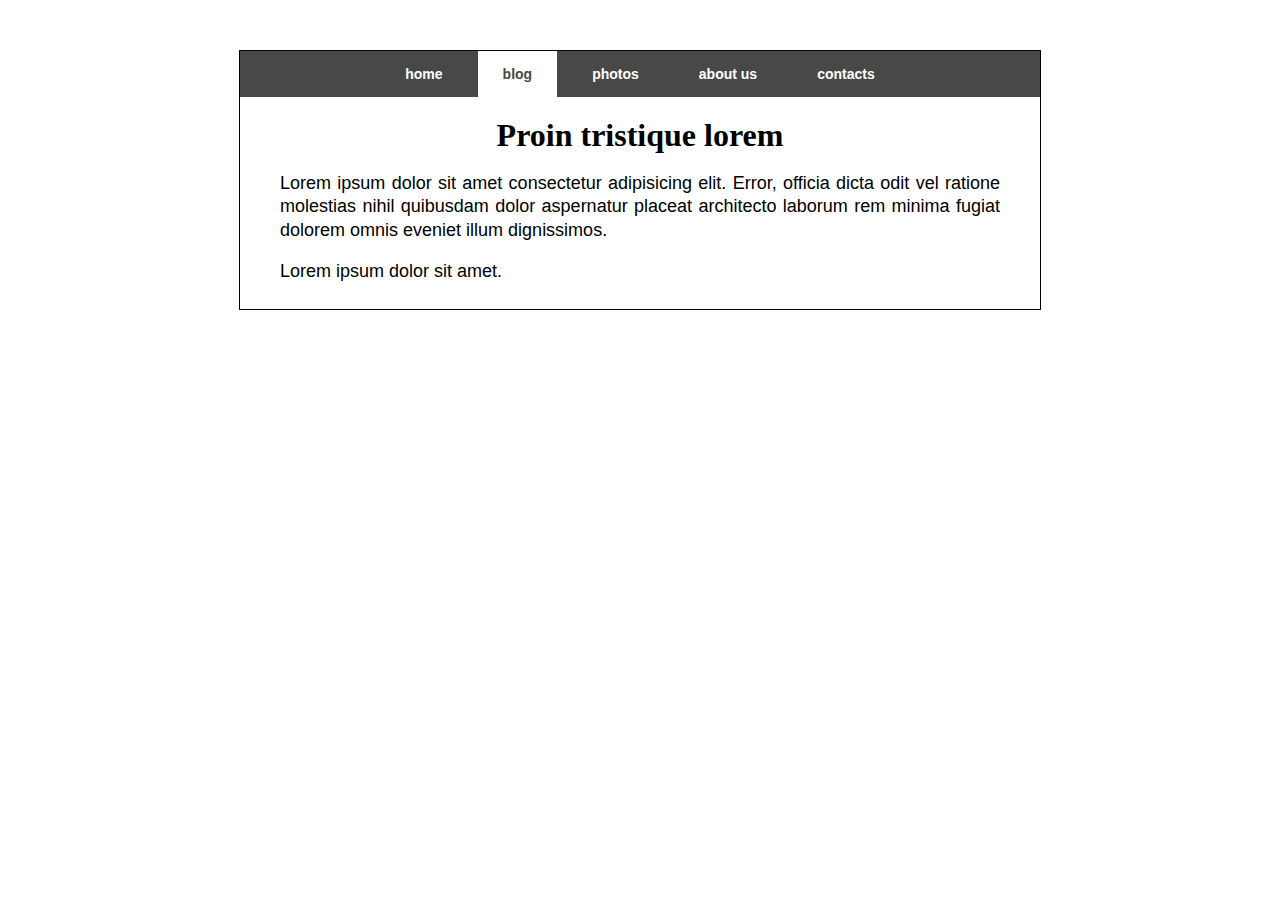
<file: СОКОЛ/№241/index.html>
<!DOCTYPE html>
<html lang="en">
<head>
    <meta charset="UTF-8">
    <meta name="viewport" content="width=device-width, initial-scale=1.0">
    <title>Document</title>
    <link rel="stylesheet" href="styles.css">
</head>
<body>
    <div id="wrapper">
        <div id="menu">
            <a href="#">home</a>
            <a href="#" class="active">blog</a>
            <a href="#">photos</a>
            <a href="#">about us</a>
            <a href="#">contacts</a>
        </div>
        <div id="content">
            <h1>Proin tristique lorem</h1>
            <p>
                Lorem ipsum dolor sit amet consectetur adipisicing elit. Error, officia dicta odit vel ratione molestias nihil quibusdam dolor aspernatur placeat architecto laborum rem minima fugiat dolorem omnis eveniet illum dignissimos.
            </p>
            <p>
                Lorem ipsum dolor sit amet.
            </p>
        </div>
    </div>
    
</body>
</html>
</file>
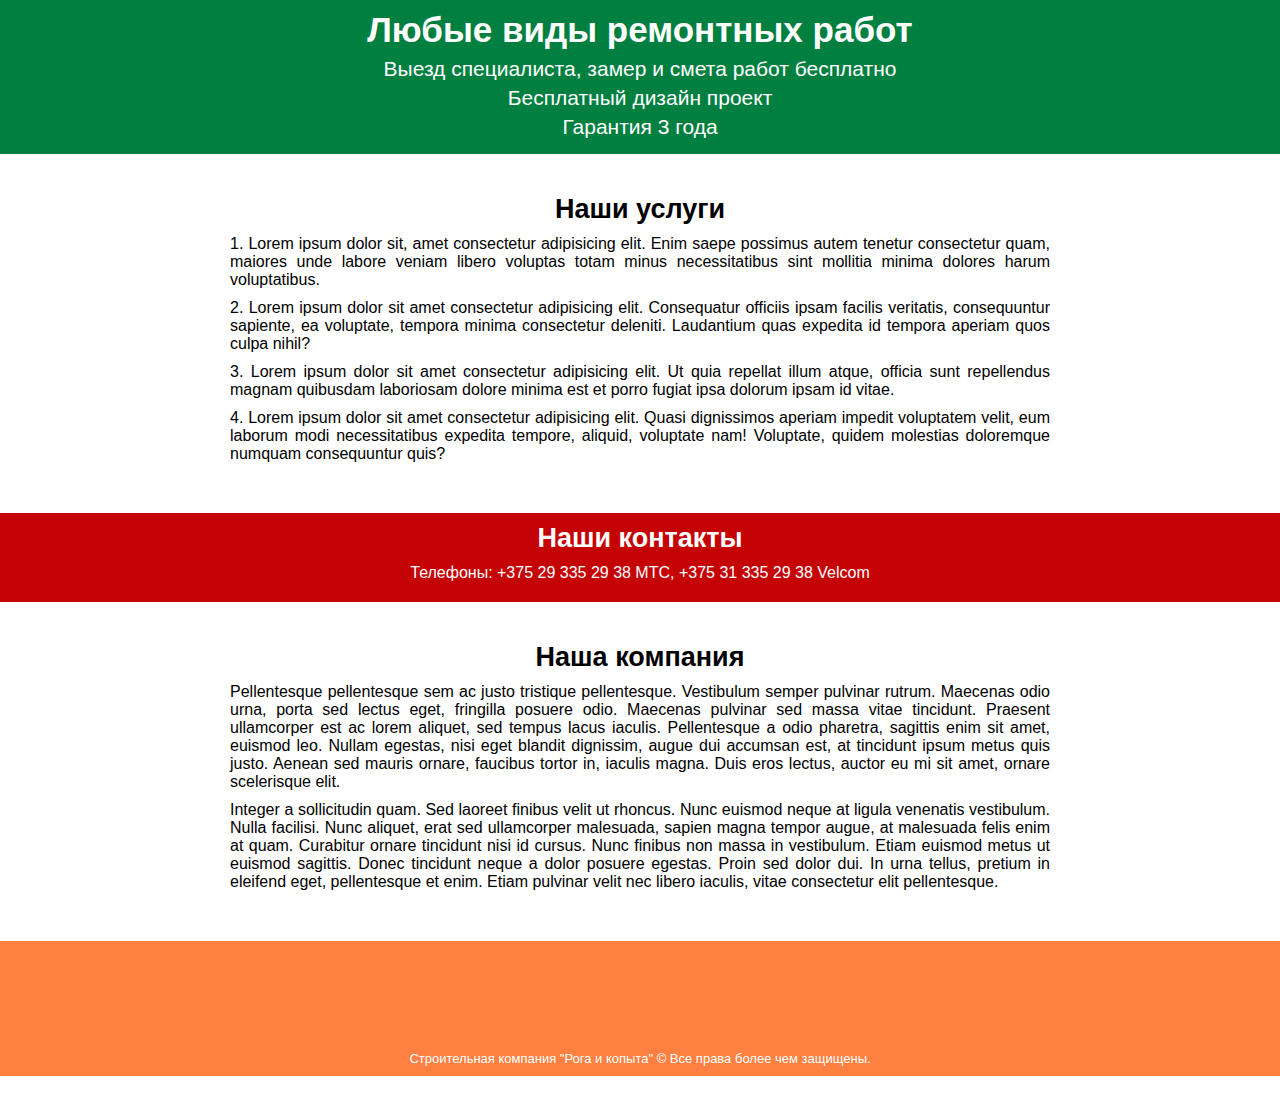
<file: СОКОЛ/№242/index.html>
<!DOCTYPE html>
<html lang="en">
<head>
    <meta charset="UTF-8">
    <meta name="viewport" content="width=device-width, initial-scale=1.0">
    <title>Document</title>
    <link rel="stylesheet" href="style.css">
</head>
<body>
    <div id="header" class="wrapper">
        <div class="center">
            <h1>Любые виды ремонтных работ</h1>
            <p>Выезд специалиста, замер и смета работ бесплатно</p>
            <p>Бесплатный дизайн проект</p>
            <p>Гарантия 3 года</p>
        </div>
    </div>
    <div id="services" class="wrapper">
        <div id="headler" class="wrapper">
            <div class="center">
                <h2>Наши услуги</h2>
                <ol>
                    <li>
                        Lorem ipsum dolor sit, amet consectetur adipisicing elit. Enim saepe possimus autem tenetur consectetur quam, maiores unde labore veniam libero voluptas totam minus necessitatibus sint mollitia minima dolores harum voluptatibus.
                    </li>
                    <li>
                        Lorem ipsum dolor sit amet consectetur adipisicing elit. Consequatur officiis ipsam facilis veritatis, consequuntur sapiente, ea voluptate, tempora minima consectetur deleniti. Laudantium quas expedita id tempora aperiam quos culpa nihil?
                    </li>
                    <li>
                        Lorem ipsum dolor sit amet consectetur adipisicing elit. Ut quia repellat illum atque, officia sunt repellendus magnam quibusdam laboriosam dolore minima est et porro fugiat ipsa dolorum ipsam id vitae.
                    </li>
                    <li>
                        Lorem ipsum dolor sit amet consectetur adipisicing elit. Quasi dignissimos aperiam impedit voluptatem velit, eum laborum modi necessitatibus expedita tempore, aliquid, voluptate nam! Voluptate, quidem molestias doloremque numquam consequuntur quis?
                    </li>
                </ol>
            </div>
        </div>
    </div>
    <div id="contacts" class="wrapper">
        <div class="center">
            <h2>Наши контакты</h2>
            <p>Телефоны: +375 29 335 29 38 МТС, +375 31 335 29 38 Velcom</p>
        </div>
    </div>
    <div id="company" class="wrapper">
        <div class="center">
            <h2>Наша компания</h2>
            <p>Pellentesque pellentesque sem ac justo tristique pellentesque. Vestibulum semper pulvinar rutrum. Maecenas odio urna, porta sed lectus eget, fringilla posuere odio. Maecenas pulvinar sed massa vitae tincidunt. Praesent ullamcorper est ac lorem aliquet, sed tempus lacus iaculis. Pellentesque a odio pharetra, sagittis enim sit amet, euismod leo. Nullam egestas, nisi eget blandit dignissim, augue dui accumsan est, at tincidunt ipsum metus quis justo. Aenean sed mauris ornare, faucibus tortor in, iaculis magna. Duis eros lectus, auctor eu mi sit amet, ornare scelerisque elit. </p>
            <p>Integer a sollicitudin quam. Sed laoreet finibus velit ut rhoncus. Nunc euismod neque at ligula venenatis vestibulum. Nulla facilisi. Nunc aliquet, erat sed ullamcorper malesuada, sapien magna tempor augue, at malesuada felis enim at quam. Curabitur ornare tincidunt nisi id cursus. Nunc finibus non massa in vestibulum. Etiam euismod metus ut euismod sagittis. Donec tincidunt neque a dolor posuere egestas. Proin sed dolor dui. In urna tellus, pretium in eleifend eget, pellentesque et enim. Etiam pulvinar velit nec libero iaculis, vitae consectetur elit pellentesque. </p>
        </div>
    </div>
    <div id="footer" class="wrapper">
        <div class="center">Строительная компания "Рога и копыта" © Все права более чем защищены.</div>
    </div>
</body>
</html>
</file>
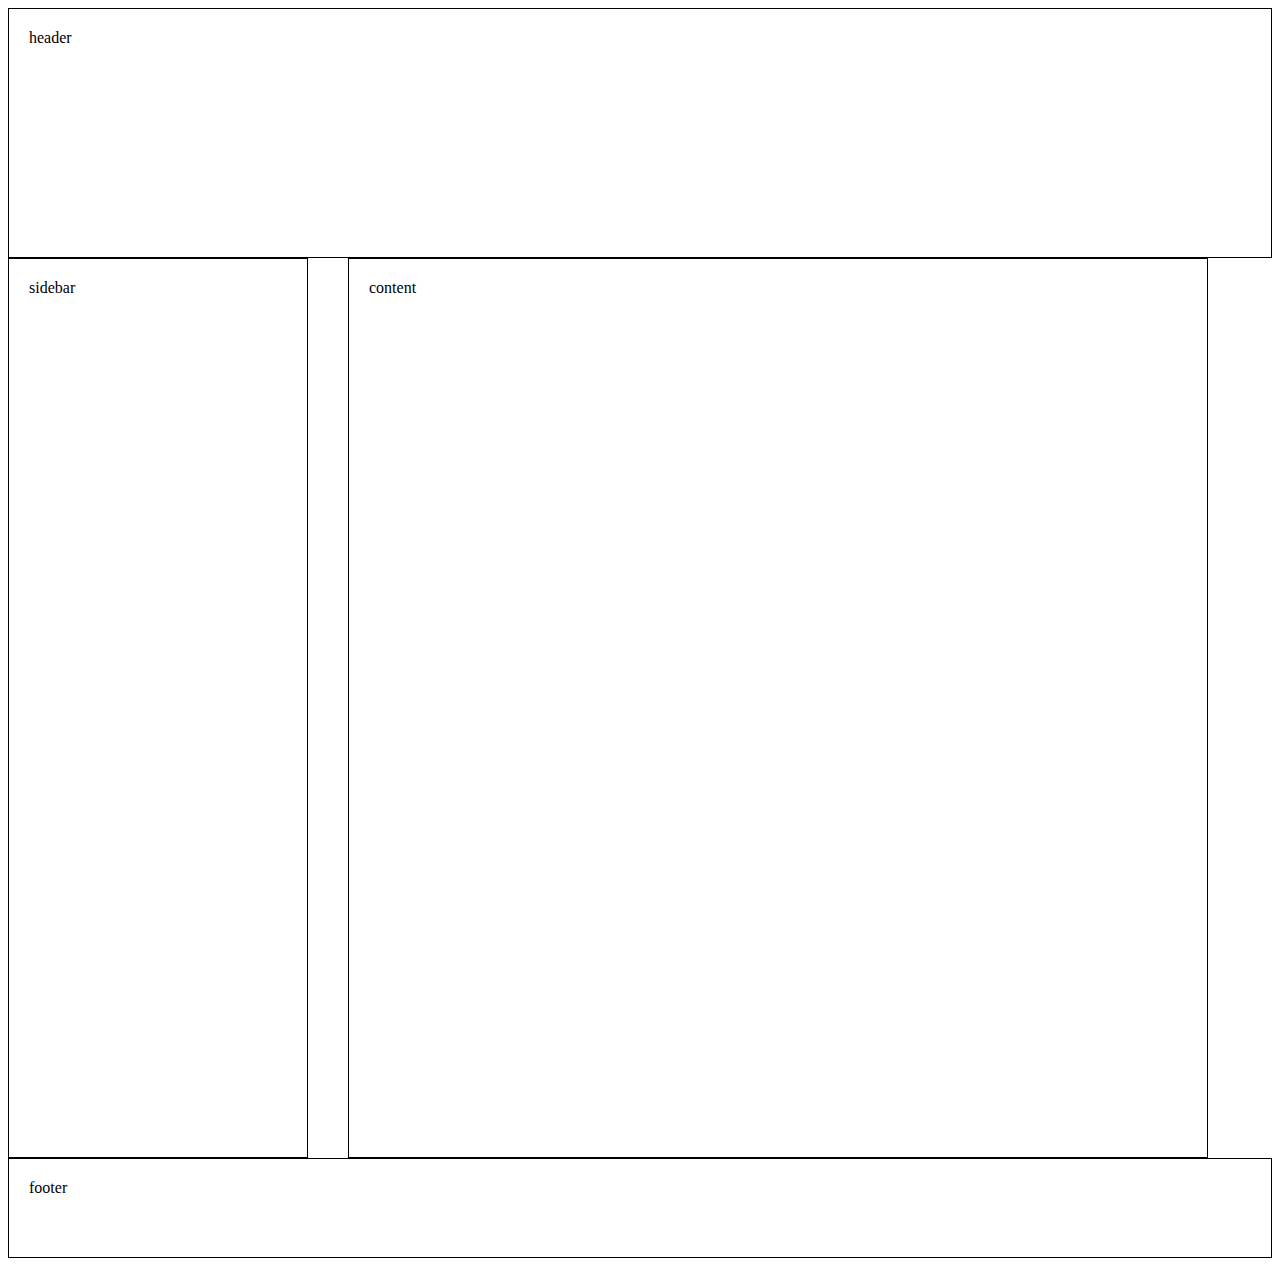
<file: СОКОЛ/№244/index.html>
<!DOCTYPE html>
<html lang="en">
<head>
    <meta charset="UTF-8">
    <meta name="viewport" content="width=device-width, initial-scale=1.0">
    <title>Document</title>
    <link rel="stylesheet" href="style.css">
</head>
<body>
    <div class="wrapper">
        <div id="header">header</div>
        <div id="container">
            <div id="sidebar">sidebar</div>
            <div id="content">content</div>
        </div>
        <div id="footer">footer</div>
    </div>
    
</body>
</html>
</file>
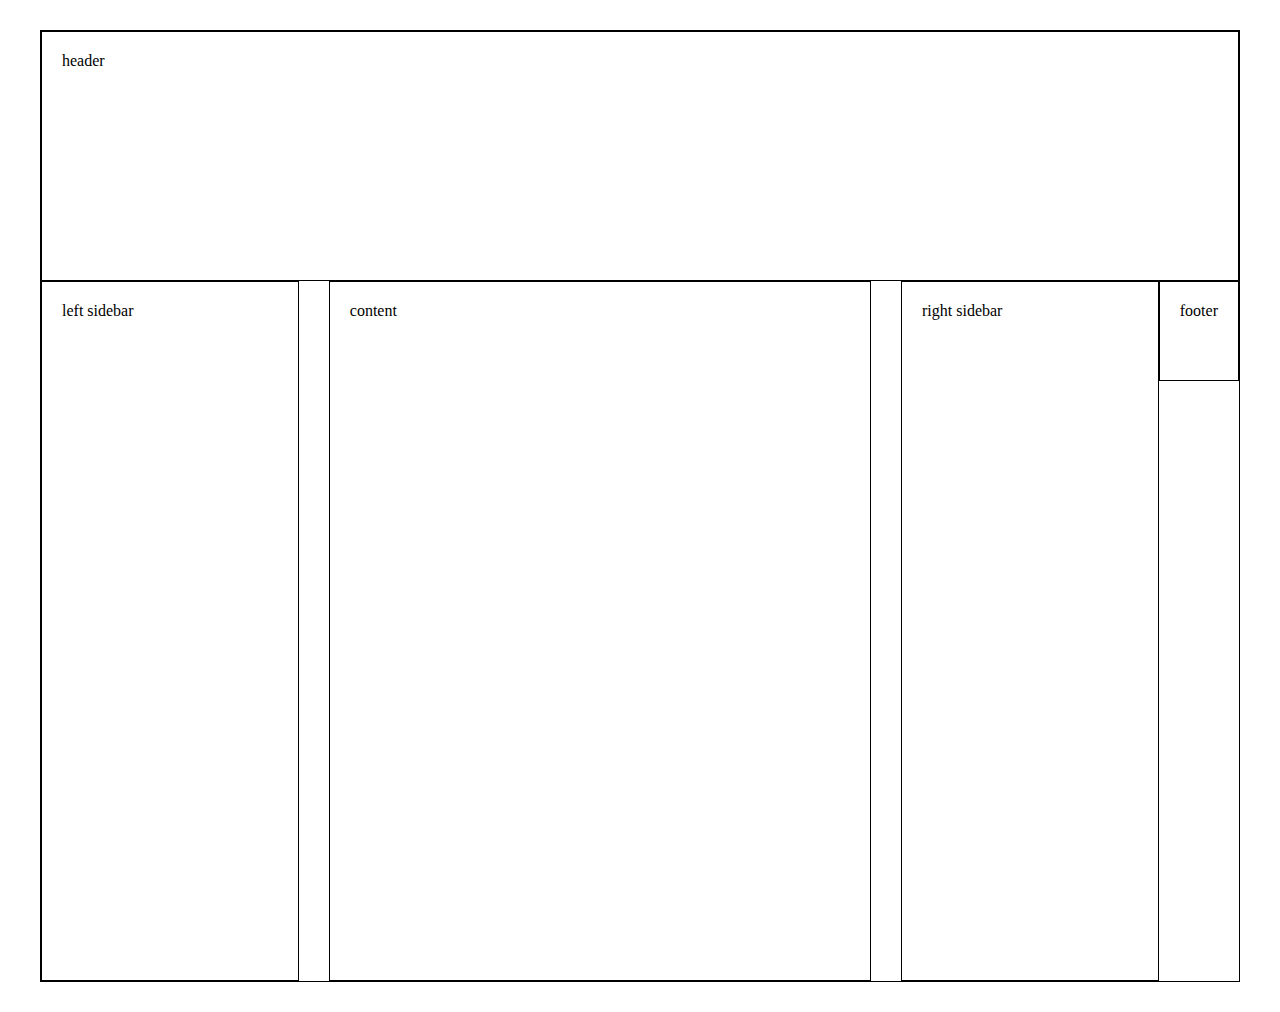
<file: СОКОЛ/№245/index.html>
<!DOCTYPE html>
<html lang="en">
<head>
    <meta charset="UTF-8">
    <meta name="viewport" content="width=device-width, initial-scale=1.0">
    <title>Document</title>
    <link rel="stylesheet" href="style.css">
</head>
<body>
    <div id="wrapper">
        <div id="header">header</div>
        <div id="container">
            <div id="left">left sidebar</div>
            <div id="content">content</div>
            <div id="right">right sidebar</div>
            <div id="footer">footer</div>
        </div>
    </div>
    
</body>
</html>
</file>
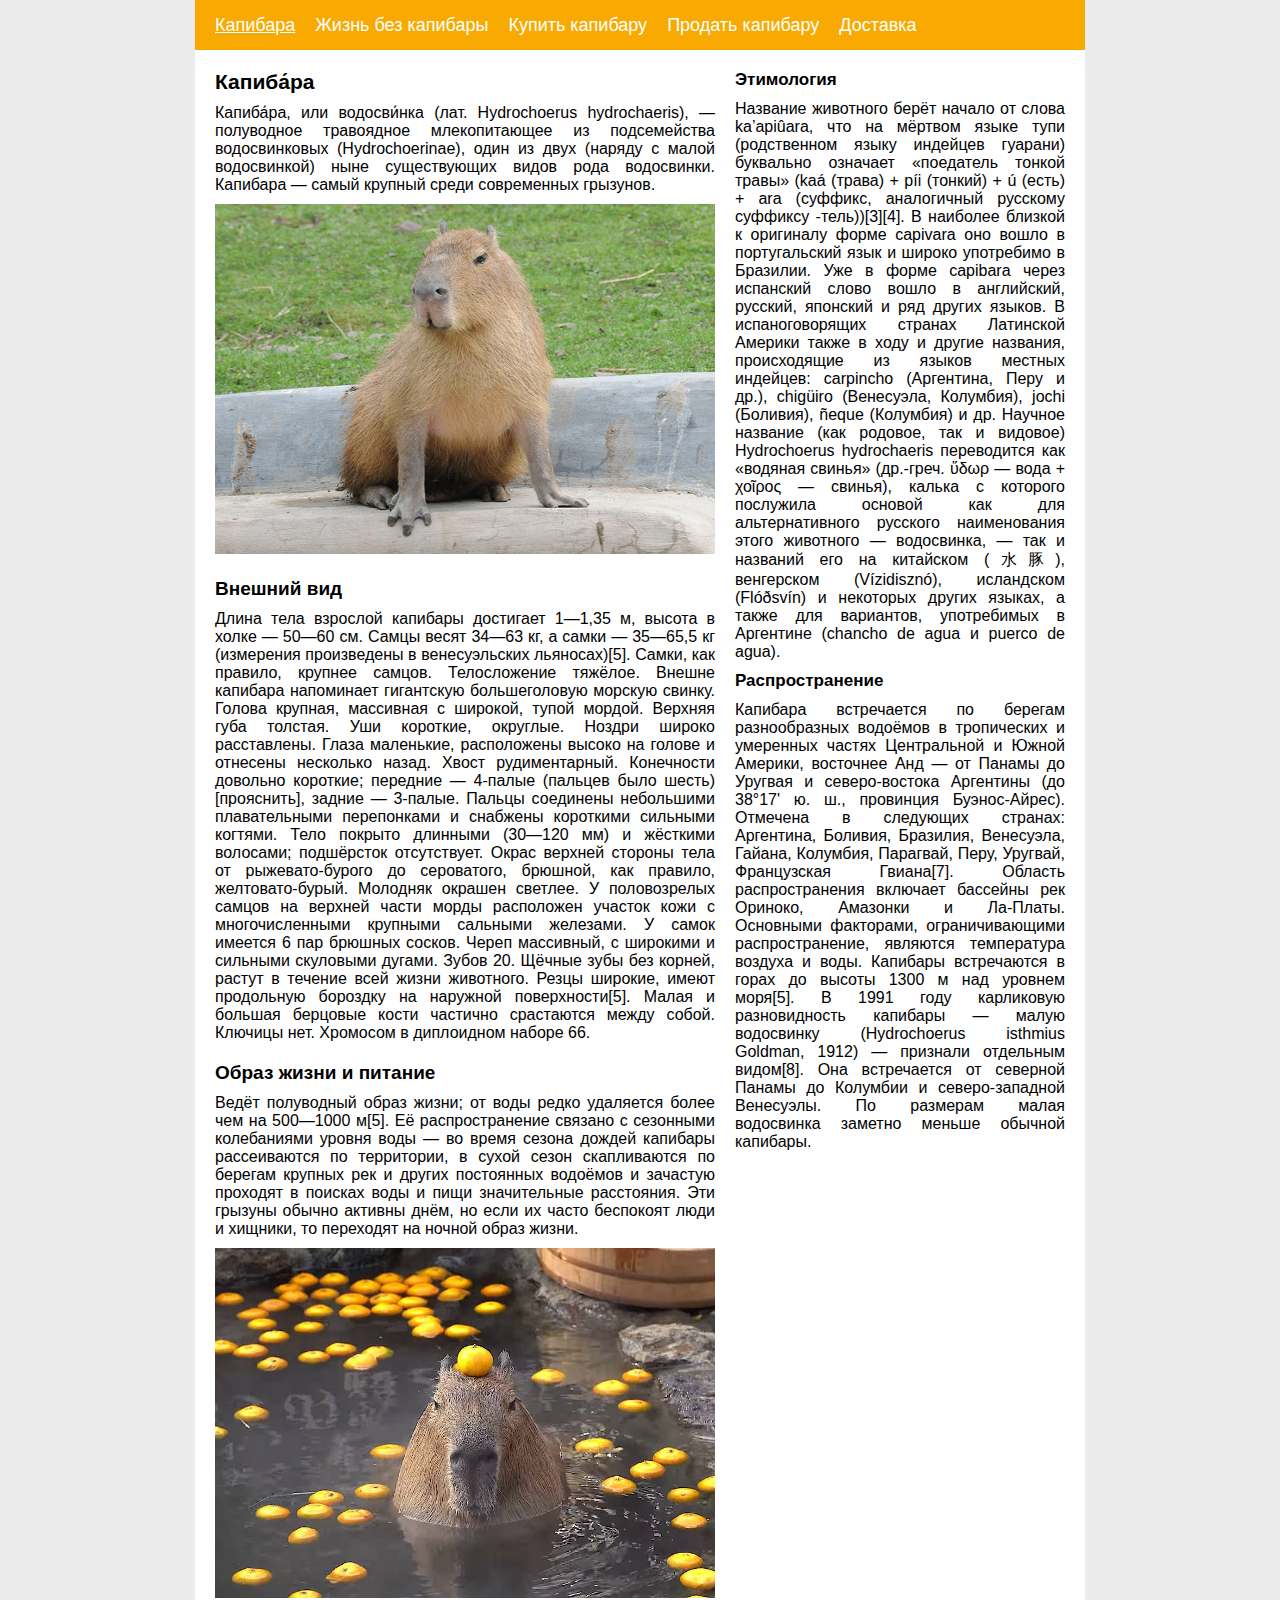
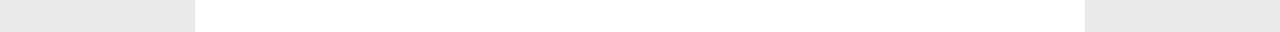
<file: СОКОЛ/№249/index.html>
<!DOCTYPE html>
<html lang="en">
<head>
    <meta charset="UTF-8">
    <meta name="viewport" content="width=device-width, initial-scale=1.0">
    <title>Document</title>
    <link rel="stylesheet" href="style.css">
</head>
<body>
    <header class="wrapper">
		<nav id="menu">
			<a class="active" href="#">Капибара</a>
			<a href="#">Жизнь без капибары</a>
			<a href="#">Купить капибару</a>
			<a href="#">Продать капибару</a>
			<a href="#">Доставка</a>
		</nav>
	</header>
    <div class="wrapper">
		<main>
			<h1>Капиба́ра</h1>
			<p>
				Капиба́ра, или водосви́нка (лат. Hydrochoerus hydrochaeris), — полуводное травоядное млекопитающее из подсемейства водосвинковых (Hydrochoerinae), один из двух (наряду с малой водосвинкой) ныне существующих видов рода водосвинки. Капибара — самый крупный среди современных грызунов. 
			</p>
			<p>
				<img src="img.jpg" alt="pic">
			</p>


			<h2>Внешний вид</h2>
            <p>Длина тела взрослой капибары достигает 1—1,35 м, высота в холке — 50—60 см. Самцы весят 34—63 кг, а самки — 35—65,5 кг (измерения произведены в венесуэльских льяносах)[5]. Самки, как правило, крупнее самцов.

                Телосложение тяжёлое. Внешне капибара напоминает гигантскую большеголовую морскую свинку. Голова крупная, массивная с широкой, тупой мордой. Верхняя губа толстая. Уши короткие, округлые. Ноздри широко расставлены. Глаза маленькие, расположены высоко на голове и отнесены несколько назад. Хвост рудиментарный. Конечности довольно короткие; передние — 4-палые (пальцев было шесть)[прояснить], задние — 3-палые. Пальцы соединены небольшими плавательными перепонками и снабжены короткими сильными когтями. Тело покрыто длинными (30—120 мм) и жёсткими волосами; подшёрсток отсутствует. Окрас верхней стороны тела от рыжевато-бурого до сероватого, брюшной, как правило, желтовато-бурый. Молодняк окрашен светлее. У половозрелых самцов на верхней части морды расположен участок кожи с многочисленными крупными сальными железами. У самок имеется 6 пар брюшных сосков.
                
                Череп массивный, с широкими и сильными скуловыми дугами. Зубов 20. Щёчные зубы без корней, растут в течение всей жизни животного. Резцы широкие, имеют продольную бороздку на наружной поверхности[5]. Малая и большая берцовые кости частично срастаются между собой. Ключицы нет. Хромосом в диплоидном наборе 66. </p>

			<h2>Образ жизни и питание</h2>
			<p>
                Ведёт полуводный образ жизни; от воды редко удаляется более чем на 500—1000 м[5]. Её распространение связано с сезонными колебаниями уровня воды — во время сезона дождей капибары рассеиваются по территории, в сухой сезон скапливаются по берегам крупных рек и других постоянных водоёмов и зачастую проходят в поисках воды и пищи значительные расстояния.

                Эти грызуны обычно активны днём, но если их часто беспокоят люди и хищники, то переходят на ночной образ жизни. 
			</p>
            <p>
				<img src="img3.jpg" alt="pic">
			</p>
		</main>
		<aside>
			<section>

				<h2>Этимология</h2>
                <p>Название животного берёт начало от слова ka’apiûara, что на мёртвом языке тупи (родственном языку индейцев гуарани) буквально означает «поедатель тонкой травы» (kaá (трава) + píi (тонкий) + ú (есть) + ara (суффикс, аналогичный русскому суффиксу -тель))[3][4]. В наиболее близкой к оригиналу форме capivara оно вошло в португальский язык и широко употребимо в Бразилии. Уже в форме capibara через испанский слово вошло в английский, русский, японский и ряд других языков. В испаноговорящих странах Латинской Америки также в ходу и другие названия, происходящие из языков местных индейцев: carpincho (Аргентина, Перу и др.), chigüiro (Венесуэла, Колумбия), jochi (Боливия), ñeque (Колумбия) и др.

                    Научное название (как родовое, так и видовое) Hydrochoerus hydrochaeris переводится как «водяная свинья» (др.-греч. ὕδωρ — вода + χοῖρος — свинья), калька с которого послужила основой как для альтернативного русского наименования этого животного — водосвинка, — так и названий его на китайском (水豚), венгерском (Vízidisznó), исландском (Flóðsvín) и некоторых других языках, а также для вариантов, употребимых в Аргентине (chancho de agua и puerco de agua). </p>
			</section>
			<section>

				<h2>Распространение</h2>
				<p>
                    Капибара встречается по берегам разнообразных водоёмов в тропических и умеренных частях Центральной и Южной Америки, восточнее Анд — от Панамы до Уругвая и северо-востока Аргентины (до 38°17' ю. ш., провинция Буэнос-Айрес).

                    Отмечена в следующих странах: Аргентина, Боливия, Бразилия, Венесуэла, Гайана, Колумбия, Парагвай, Перу, Уругвай, Французская Гвиана[7]. Область распространения включает бассейны рек Ориноко, Амазонки и Ла-Платы. Основными факторами, ограничивающими распространение, являются температура воздуха и воды. Капибары встречаются в горах до высоты 1300 м над уровнем моря[5].
                    
                    В 1991 году карликовую разновидность капибары — малую водосвинку (Hydrochoerus isthmius Goldman, 1912) — признали отдельным видом[8]. Она встречается от северной Панамы до Колумбии и северо-западной Венесуэлы. По размерам малая водосвинка заметно меньше обычной капибары. 
				</p>

			</section>
		</aside>
	</div>
</body>
</html>
</file>
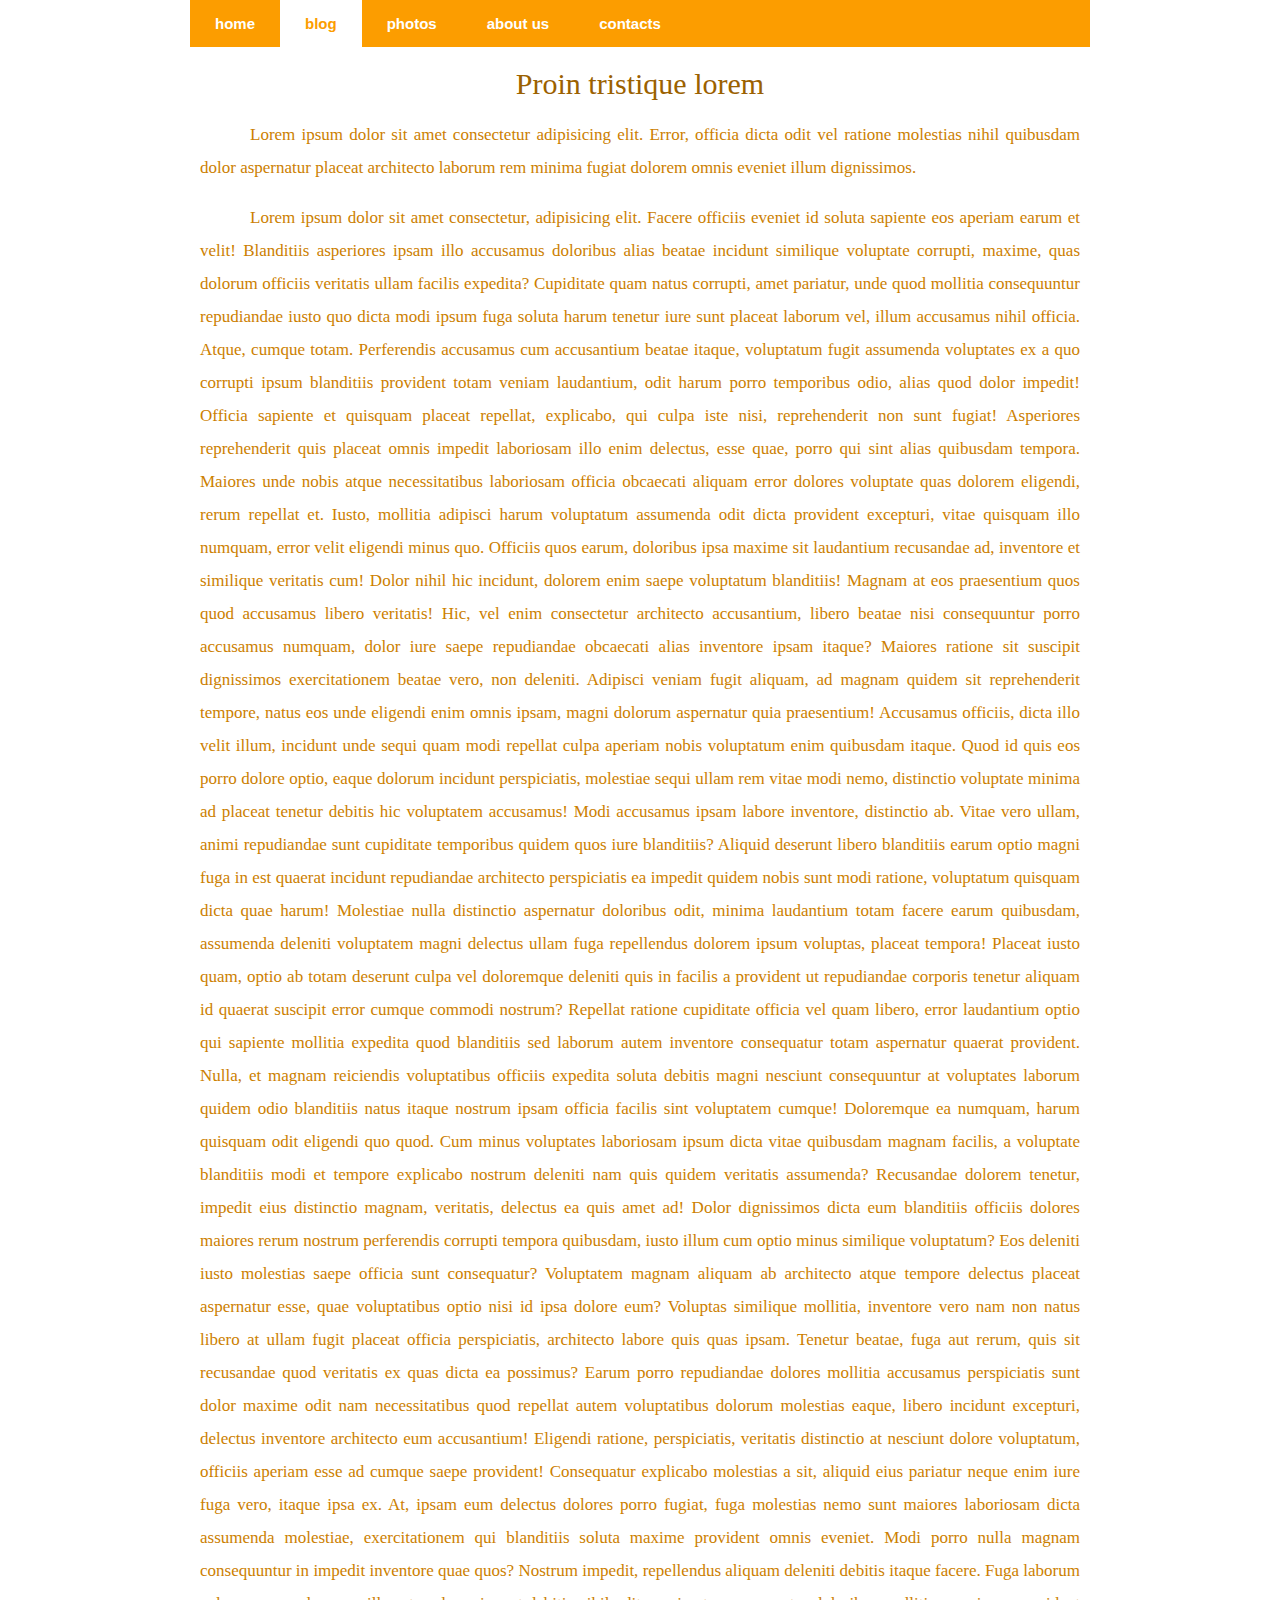
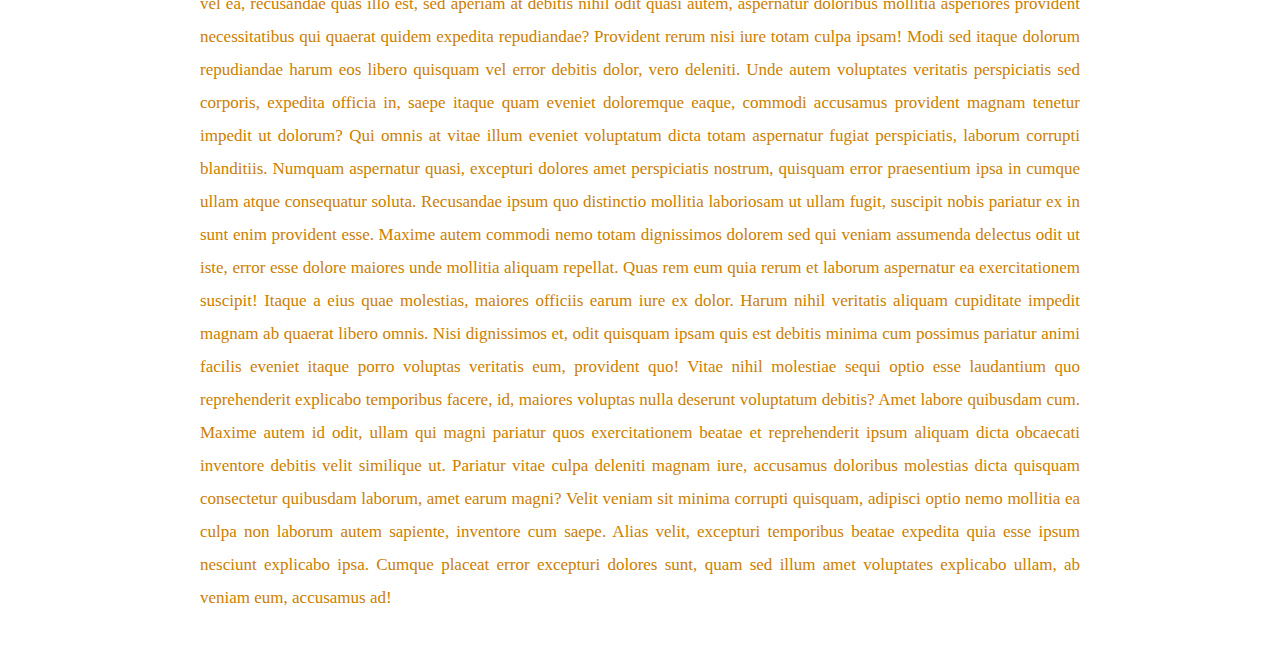
<file: СОКОЛ/№241/index2.html>
<!DOCTYPE html>
<html lang="en">
<head>
    <meta charset="UTF-8">
    <meta name="viewport" content="width=device-width, initial-scale=1.0">
    <title>Document</title>
    <link rel="stylesheet" href="styles2.css">
</head>
<body>
    <div id="wrapper">
        <div id="menu">
            <a href="#">home</a>
            <a href="#" class="active">blog</a>
            <a href="#">photos</a>
            <a href="#">about us</a>
            <a href="#">contacts</a>
        </div>
        <div id="content">
            <h1>Proin tristique lorem</h1>
            <p>
                Lorem ipsum dolor sit amet consectetur adipisicing elit. Error, officia dicta odit vel ratione molestias nihil quibusdam dolor aspernatur placeat architecto laborum rem minima fugiat dolorem omnis eveniet illum dignissimos.
            </p>
            <p>
                Lorem ipsum dolor sit amet consectetur, adipisicing elit. Facere officiis eveniet id soluta sapiente eos aperiam earum et velit! Blanditiis asperiores ipsam illo accusamus doloribus alias beatae incidunt similique voluptate corrupti, maxime, quas dolorum officiis veritatis ullam facilis expedita? Cupiditate quam natus corrupti, amet pariatur, unde quod mollitia consequuntur repudiandae iusto quo dicta modi ipsum fuga soluta harum tenetur iure sunt placeat laborum vel, illum accusamus nihil officia. Atque, cumque totam. Perferendis accusamus cum accusantium beatae itaque, voluptatum fugit assumenda voluptates ex a quo corrupti ipsum blanditiis provident totam veniam laudantium, odit harum porro temporibus odio, alias quod dolor impedit! Officia sapiente et quisquam placeat repellat, explicabo, qui culpa iste nisi, reprehenderit non sunt fugiat! Asperiores reprehenderit quis placeat omnis impedit laboriosam illo enim delectus, esse quae, porro qui sint alias quibusdam tempora. Maiores unde nobis atque necessitatibus laboriosam officia obcaecati aliquam error dolores voluptate quas dolorem eligendi, rerum repellat et. Iusto, mollitia adipisci harum voluptatum assumenda odit dicta provident excepturi, vitae quisquam illo numquam, error velit eligendi minus quo. Officiis quos earum, doloribus ipsa maxime sit laudantium recusandae ad, inventore et similique veritatis cum! Dolor nihil hic incidunt, dolorem enim saepe voluptatum blanditiis! Magnam at eos praesentium quos quod accusamus libero veritatis! Hic, vel enim consectetur architecto accusantium, libero beatae nisi consequuntur porro accusamus numquam, dolor iure saepe repudiandae obcaecati alias inventore ipsam itaque? Maiores ratione sit suscipit dignissimos exercitationem beatae vero, non deleniti. Adipisci veniam fugit aliquam, ad magnam quidem sit reprehenderit tempore, natus eos unde eligendi enim omnis ipsam, magni dolorum aspernatur quia praesentium! Accusamus officiis, dicta illo velit illum, incidunt unde sequi quam modi repellat culpa aperiam nobis voluptatum enim quibusdam itaque. Quod id quis eos porro dolore optio, eaque dolorum incidunt perspiciatis, molestiae sequi ullam rem vitae modi nemo, distinctio voluptate minima ad placeat tenetur debitis hic voluptatem accusamus! Modi accusamus ipsam labore inventore, distinctio ab. Vitae vero ullam, animi repudiandae sunt cupiditate temporibus quidem quos iure blanditiis? Aliquid deserunt libero blanditiis earum optio magni fuga in est quaerat incidunt repudiandae architecto perspiciatis ea impedit quidem nobis sunt modi ratione, voluptatum quisquam dicta quae harum! Molestiae nulla distinctio aspernatur doloribus odit, minima laudantium totam facere earum quibusdam, assumenda deleniti voluptatem magni delectus ullam fuga repellendus dolorem ipsum voluptas, placeat tempora! Placeat iusto quam, optio ab totam deserunt culpa vel doloremque deleniti quis in facilis a provident ut repudiandae corporis tenetur aliquam id quaerat suscipit error cumque commodi nostrum? Repellat ratione cupiditate officia vel quam libero, error laudantium optio qui sapiente mollitia expedita quod blanditiis sed laborum autem inventore consequatur totam aspernatur quaerat provident. Nulla, et magnam reiciendis voluptatibus officiis expedita soluta debitis magni nesciunt consequuntur at voluptates laborum quidem odio blanditiis natus itaque nostrum ipsam officia facilis sint voluptatem cumque! Doloremque ea numquam, harum quisquam odit eligendi quo quod. Cum minus voluptates laboriosam ipsum dicta vitae quibusdam magnam facilis, a voluptate blanditiis modi et tempore explicabo nostrum deleniti nam quis quidem veritatis assumenda? Recusandae dolorem tenetur, impedit eius distinctio magnam, veritatis, delectus ea quis amet ad! Dolor dignissimos dicta eum blanditiis officiis dolores maiores rerum nostrum perferendis corrupti tempora quibusdam, iusto illum cum optio minus similique voluptatum? Eos deleniti iusto molestias saepe officia sunt consequatur? Voluptatem magnam aliquam ab architecto atque tempore delectus placeat aspernatur esse, quae voluptatibus optio nisi id ipsa dolore eum? Voluptas similique mollitia, inventore vero nam non natus libero at ullam fugit placeat officia perspiciatis, architecto labore quis quas ipsam. Tenetur beatae, fuga aut rerum, quis sit recusandae quod veritatis ex quas dicta ea possimus? Earum porro repudiandae dolores mollitia accusamus perspiciatis sunt dolor maxime odit nam necessitatibus quod repellat autem voluptatibus dolorum molestias eaque, libero incidunt excepturi, delectus inventore architecto eum accusantium! Eligendi ratione, perspiciatis, veritatis distinctio at nesciunt dolore voluptatum, officiis aperiam esse ad cumque saepe provident! Consequatur explicabo molestias a sit, aliquid eius pariatur neque enim iure fuga vero, itaque ipsa ex. At, ipsam eum delectus dolores porro fugiat, fuga molestias nemo sunt maiores laboriosam dicta assumenda molestiae, exercitationem qui blanditiis soluta maxime provident omnis eveniet. Modi porro nulla magnam consequuntur in impedit inventore quae quos? Nostrum impedit, repellendus aliquam deleniti debitis itaque facere. Fuga laborum vel ea, recusandae quas illo est, sed aperiam at debitis nihil odit quasi autem, aspernatur doloribus mollitia asperiores provident necessitatibus qui quaerat quidem expedita repudiandae? Provident rerum nisi iure totam culpa ipsam! Modi sed itaque dolorum repudiandae harum eos libero quisquam vel error debitis dolor, vero deleniti. Unde autem voluptates veritatis perspiciatis sed corporis, expedita officia in, saepe itaque quam eveniet doloremque eaque, commodi accusamus provident magnam tenetur impedit ut dolorum? Qui omnis at vitae illum eveniet voluptatum dicta totam aspernatur fugiat perspiciatis, laborum corrupti blanditiis. Numquam aspernatur quasi, excepturi dolores amet perspiciatis nostrum, quisquam error praesentium ipsa in cumque ullam atque consequatur soluta. Recusandae ipsum quo distinctio mollitia laboriosam ut ullam fugit, suscipit nobis pariatur ex in sunt enim provident esse. Maxime autem commodi nemo totam dignissimos dolorem sed qui veniam assumenda delectus odit ut iste, error esse dolore maiores unde mollitia aliquam repellat. Quas rem eum quia rerum et laborum aspernatur ea exercitationem suscipit! Itaque a eius quae molestias, maiores officiis earum iure ex dolor. Harum nihil veritatis aliquam cupiditate impedit magnam ab quaerat libero omnis. Nisi dignissimos et, odit quisquam ipsam quis est debitis minima cum possimus pariatur animi facilis eveniet itaque porro voluptas veritatis eum, provident quo! Vitae nihil molestiae sequi optio esse laudantium quo reprehenderit explicabo temporibus facere, id, maiores voluptas nulla deserunt voluptatum debitis? Amet labore quibusdam cum. Maxime autem id odit, ullam qui magni pariatur quos exercitationem beatae et reprehenderit ipsum aliquam dicta obcaecati inventore debitis velit similique ut. Pariatur vitae culpa deleniti magnam iure, accusamus doloribus molestias dicta quisquam consectetur quibusdam laborum, amet earum magni? Velit veniam sit minima corrupti quisquam, adipisci optio nemo mollitia ea culpa non laborum autem sapiente, inventore cum saepe. Alias velit, excepturi temporibus beatae expedita quia esse ipsum nesciunt explicabo ipsa. Cumque placeat error excepturi dolores sunt, quam sed illum amet voluptates explicabo ullam, ab veniam eum, accusamus ad!
            </p>
        </div>
    </div>
    
</body>
</html>
</file>
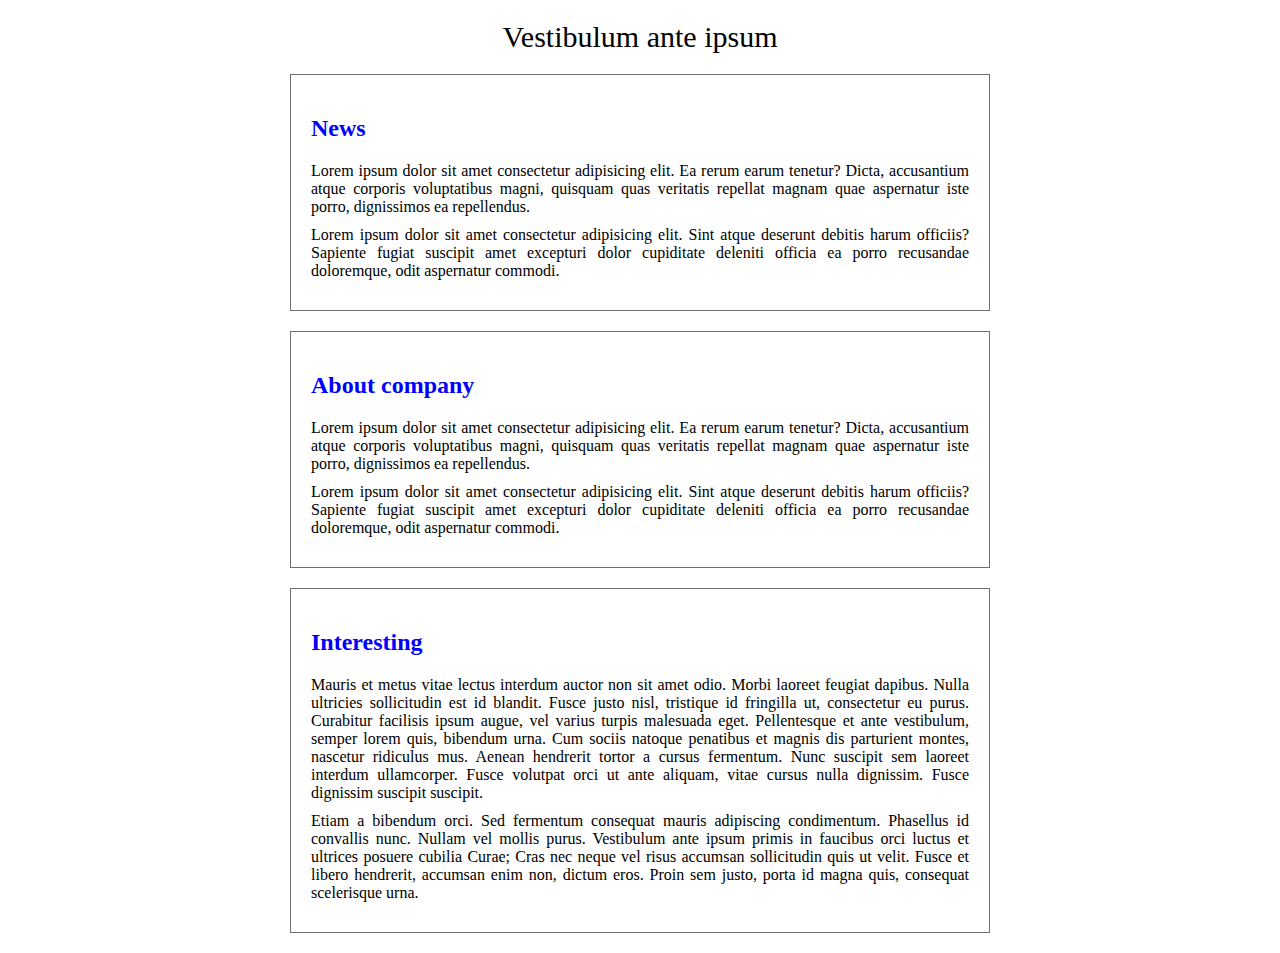
<file: СОКОЛ/№241/index3.html>
<!DOCTYPE html>
<html lang="en">
<head>
    <meta charset="UTF-8">
    <meta name="viewport" content="width=device-width, initial-scale=1.0">
    <title>Document</title>
    <link rel="stylesheet" href="styles3.css">
</head>
<body>
    <div id="wrapper">
        <h1>Vestibulum ante ipsum</h1>
        <div>
            <h2>
                <a href="">News</a>
            </h2>
            <p>Lorem ipsum dolor sit amet consectetur adipisicing elit. Ea rerum earum tenetur? Dicta, accusantium atque corporis voluptatibus magni, quisquam quas veritatis repellat magnam quae aspernatur iste porro, dignissimos ea repellendus.</p>
            <P>Lorem ipsum dolor sit amet consectetur adipisicing elit. Sint atque deserunt debitis harum officiis? Sapiente fugiat suscipit amet excepturi dolor cupiditate deleniti officia ea porro recusandae doloremque, odit aspernatur commodi.</P>
        </div>
        <div>
            <h2>
                <a href="">About company</a>
            </h2>
            <p>Lorem ipsum dolor sit amet consectetur adipisicing elit. Ea rerum earum tenetur? Dicta, accusantium atque corporis voluptatibus magni, quisquam quas veritatis repellat magnam quae aspernatur iste porro, dignissimos ea repellendus.</p>
            <P>Lorem ipsum dolor sit amet consectetur adipisicing elit. Sint atque deserunt debitis harum officiis? Sapiente fugiat suscipit amet excepturi dolor cupiditate deleniti officia ea porro recusandae doloremque, odit aspernatur commodi.</P>
        </div>
        <div>
            <h2>
                <a href="">Interesting</a>
            </h2>
            <p>Mauris et metus vitae lectus interdum auctor non sit amet odio. Morbi laoreet feugiat dapibus. Nulla ultricies sollicitudin est id blandit. Fusce justo nisl, tristique id fringilla ut, consectetur eu purus. Curabitur facilisis ipsum augue, vel varius turpis malesuada eget. Pellentesque et ante vestibulum, semper lorem quis, bibendum urna. Cum sociis natoque penatibus et magnis dis parturient montes, nascetur ridiculus mus. Aenean hendrerit tortor a cursus fermentum. Nunc suscipit sem laoreet interdum ullamcorper. Fusce volutpat orci ut ante aliquam, vitae cursus nulla dignissim. Fusce dignissim suscipit suscipit. </p>
            <P>Etiam a bibendum orci. Sed fermentum consequat mauris adipiscing condimentum. Phasellus id convallis nunc. Nullam vel mollis purus. Vestibulum ante ipsum primis in faucibus orci luctus et ultrices posuere cubilia Curae; Cras nec neque vel risus accumsan sollicitudin quis ut velit. Fusce et libero hendrerit, accumsan enim non, dictum eros. Proin sem justo, porta id magna quis, consequat scelerisque urna. </P>
        </div>
    </div>
</body>
</html>
</file>
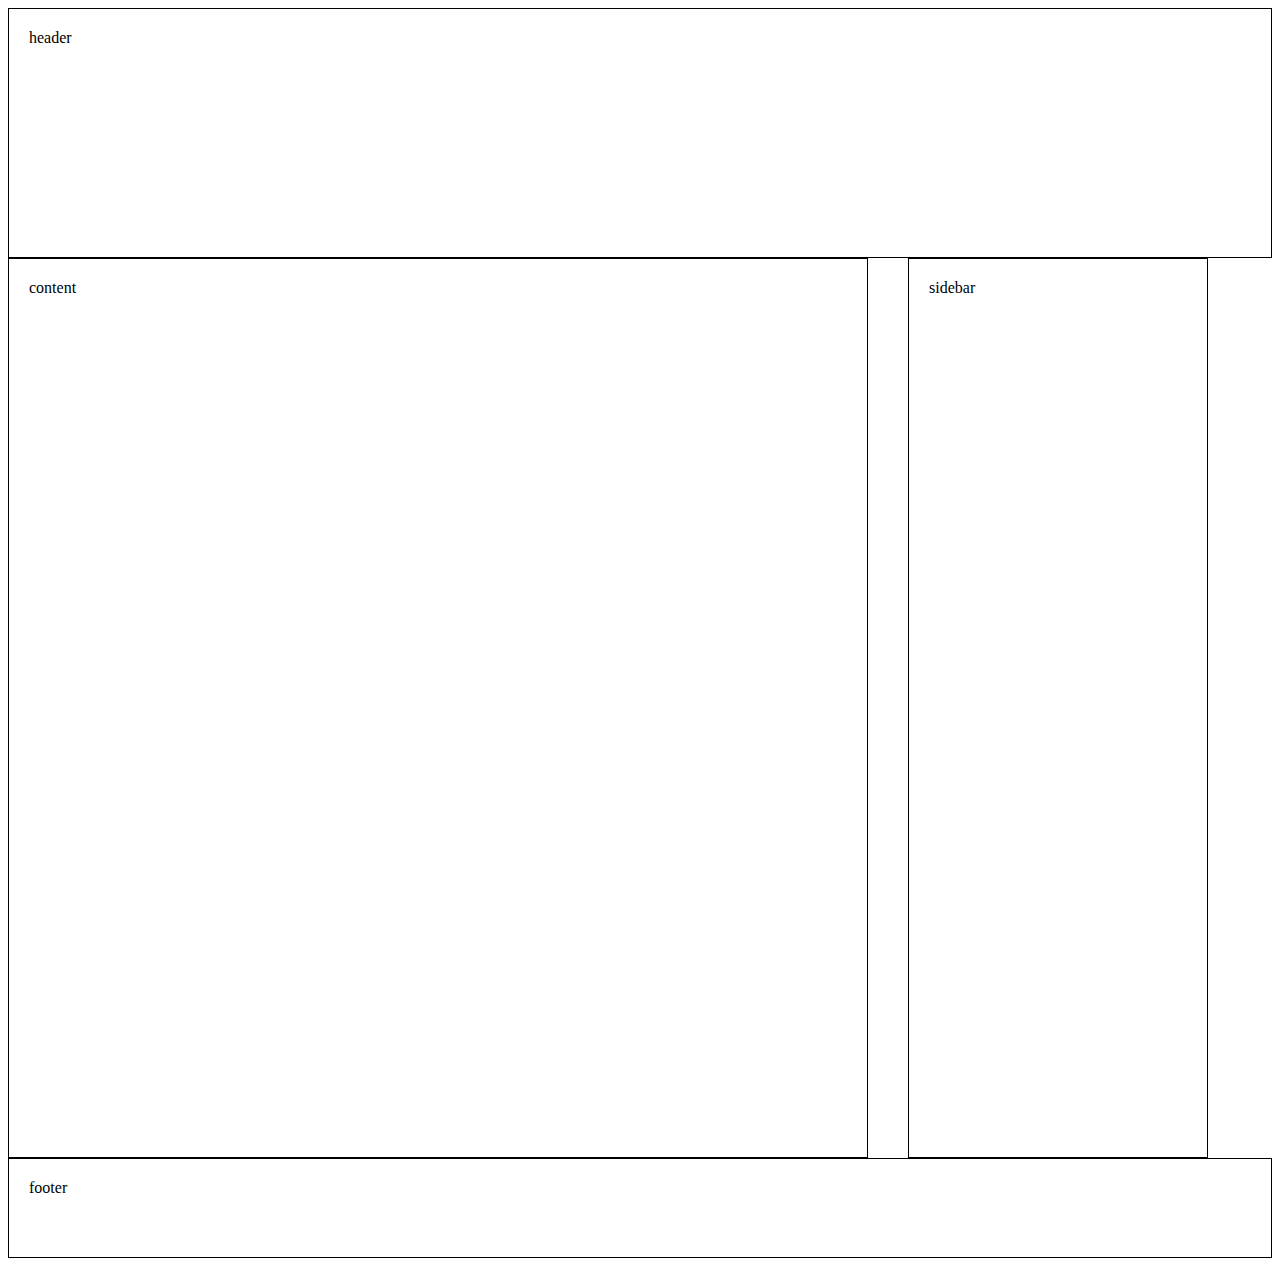
<file: СОКОЛ/№244/index2.html>
<!DOCTYPE html>
<html lang="en">
<head>
    <meta charset="UTF-8">
    <meta name="viewport" content="width=device-width, initial-scale=1.0">
    <title>Document</title>
    <link rel="stylesheet" href="style2.css">
</head>
<body>
    <div class="wrapper">
        <div id="header">header</div>
        <div id="container">
            <div id="content">content</div>
            <div id="sidebar">sidebar</div>
        </div>
        <div id="footer">footer</div>
    </div>
    
</body>
</html>
</file>
<file: СОКОЛ/№241/styles.css>
#wrapper {
	width: 800px;
	margin: 50px auto;
	border: 1px solid black;
}

#menu {
	display: flex;
	justify-content: center;
	margin-bottom: 20px;
	background-color: #484848;
}
#menu a {
	margin: 0 5px;
	padding: 15px 25px;
	text-decoration: none;
	color: #fff;
	font: bold 14px Arial;
}
#menu a:hover, #menu a.active {
	color: #484848;
	background-color: #fff;
}

#content {
	padding: 0 30px 20px;
}
#content h1 {
	text-align: center;
	margin-top: 0;
	margin-bottom: 10px;
}
#content p {
	padding: 0 10px;
	margin-bottom: 5px;
	font: 18px/1.3 Arial;
	text-align: justify;
}
</file>
<file: СОКОЛ/№242/style.css>
* {
    box-sizing: border-box;
}
body, p, h1, h2, ul, ol {
    margin: 0;
    padding: 0;
}

body {
    font-family: Arial;
}

.wrapper {
    margin-bottom: 30px;
}

.center {
    width: 840px;
    padding: 10px;
    margin: 0 auto;
}

.wrapper h2 {
    margin-bottom: 10px;
    text-align: center;
    font-size: 27px;
}
.wrapper p, .wrapper li {
    margin-bottom: 10px;
    text-align: justify;
    font-size: 16px;
}
.wrapper li {
    list-style-position: inside;
}

#header {
    background: #008040;
    color: white;
}
#header h1 {
    font-size: 35px;
    margin-bottom: 7px;
    text-align: center;
}
#header p {
    font-size: 21px;
    margin-bottom: 5px;
    text-align: center;
}

#services {
    background-color: white;
}

#contacts {
    background-color: #C60304;
    color: white;
}
#contacts p {
    text-align: center;
}

#company {
    background-color: white;
}

#footer {
    padding-top: 100px;
    background: #FF8040;
    color: white;
    text-align: center;
    font-size: 13px;
}
</file>
<file: СОКОЛ/№244/style.css>
* {
    box-sizing: border-box;
}

#wrapper {
    width: 1200px;
    margin: 30px auto;
    border: 1px solid black;
}
#header {
    height: 250px;
    padding: 20px;
    border: 1px solid black;
}
#container {
    display: flex;
}
#content {
    width: 860px;
    height: 900px;
    padding: 20px;
    border: 1px solid black;
}
#sidebar {
    width: 300px;
    margin-right: 40px;
    padding: 20px;
    border: 1px solid black;
}
#footer {
    height: 100px;
    padding: 20px;
    border: 1px solid black;
}
</file>
<file: СОКОЛ/№245/style.css>
* {
    box-sizing: border-box;
}

#wrapper {
    width: 1200px;
    margin: 30px auto;
    border: 1px solid black;
}
#header {
    height: 250px;
    padding: 20px;
    border: 1px solid black;
}
#container {
    display: flex;
}
#content {
    width: 640px;
    height: 700px;
    padding: 20px;
    border: 1px solid black;
}
#left {
    width: 300px;
    margin-right: 30px;
    padding: 20px;
    border: 1px solid black;
}
#right {
    width: 300px;
    margin-left: 30px;
    padding: 20px;
    border: 1px solid black;
}
#footer {
    height: 100px;
    padding: 20px;
    border: 1px solid black;
}

* {
    box-sizing: border-box;
}

#wrapper {
    width: 1200px;
    margin: 30px auto;
    border: 1px solid black;
}
#header {
    height: 250px;
    padding: 20px;
    border: 1px solid black;
}
#container {
    display: flex;
}
#content {
    width: 640px;
    height: 700px;
    padding: 20px;
    border: 1px solid black;
}
#left {
    width: 300px;
    margin-right: 30px;
    padding: 20px;
    border: 1px solid black;
}
#right {
    width: 300px;
    margin-left: 30px;
    padding: 20px;
    border: 1px solid black;
}
#footer {
    height: 100px;
    padding: 20px;
    border: 1px solid black;
}
</file>
<file: СОКОЛ/№249/style.css>
body,
p,
h1,
h2,
ul {
	margin: 0;
	padding: 0;
}

body {
	background-color: #EBEBEB;
	font-family: sans-serif;
}

.wrapper {
	width: 890px;
	margin: 0 auto;
	display: flex;
}

header {
	background-color: #F8AA03;
}

#menu {
	min-height: 50px;
	align-items: center;
	display: flex;
	margin-left: 20px;
}

#menu a:link,
#menu a:visited {
	color: #ffffff;
	text-decoration: none;
}

#menu a:hover,
#menu a.active {
	text-decoration: underline;
}

aside {
	width: 360px;
	background-color: #ffffff;
	padding: 20px 20px 20px 10px;
	box-sizing: border-box;
}

aside>div {
	margin: 20px 20px 0 0;
}

aside h2 {
	font-size: 17px;
	margin-bottom: 10px;
}

aside p,
aside li {
	font-size: 16px;
	text-align: justify;
	margin-bottom: 10px;
}

aside ul {
	list-style-type: none
}

main {
	text-align: justify;
	width: 530px;
	background-color: #ffffff;
	padding: 20px 10px 20px 20px;
	box-sizing: border-box;
}

main h1 {
	font-size: 21px;
}

main h2 {
	font-size: 19px;
	margin-top: 20px;
}

main p {
	margin: 10px 0;
}

main img {
	width: 500px;
	height: 350px;
	background-size: contain;
}

footer {
	color: #ffffff;
	display: flex;
	min-height: 75px;
	align-items: center;
	justify-content: center;
	background-color: #F8AA03;
}

.price {
	margin-top: 10px;
	width: 500px;
}

.price td,
.price th {
	border: 1px solid #000000;
	text-align: center;
}

.price th {
	background-color: #EBEBEB;
}

.picture {
	width: 490;
	height: 375px;
}

nav a {
	margin-right: 20px;
	font-size: 18px;
}
</file>
<file: СОКОЛ/№241/styles2.css>
body {
	margin: 0;
}

#wrapper {
	width: 900px;
	margin: 0 auto 50px;
}
#containter {
	margin-bottom: 20px;
	border-left: 1px ridge #FC9D00;
	border-right: 1px ridge #FC9D00;
	border-bottom: 1px ridge #FC9D00;
}

#menu {
	display: flex;
	background-color: #FC9D00;
	margin-bottom: 20px;
}
#menu a {
	padding: 15px 25px;
	text-decoration: none;
	color: #fff;
	font: bold 15px Arial;
}
#menu a:hover, #menu a.active {
	color: #FC9D00;
	background-color: #fff;
}

#content h1, #content h2 {
	text-align: center;
	margin-bottom: 10px;
	color: #9B6100;
}
#content h1 {
	font: 30px "Times New Roman";
}
#content h2 {
	font: 25px "Times New Roman";
}
#content p {
	margin-bottom: 5px;
	padding: 0 10px;
	font: 17px/33px "Times New Roman";
	text-align: justify;
	text-indent: 50px;
	color: #CC8000;
}
#content a {
	color: #CC8000;
	text-decoration: underline;
	font-weight: bold;
}
#content a:hover{
	color: black;
	text-decoration: none;
}

#footer {
	display: flex;
	justify-content: center;
	font: 13px Arial;
}
#footer a {
	margin: 0 10px;
	text-decoration: none;
	color: #9B6100;
	font: bold 13px Arial;
}
#footer a:hover, #footer a.active {
	text-decoration: underline;
	color: black;
}
</file>
<file: СОКОЛ/№241/styles3.css>
#wrapper {
    width: 700px;
    margin: 0 auto;
}
#wrapper h1 {
    font: 30px "Times New Roman";
    text-align: center;
}
#wrapper a {
    color: blue;
    text-decoration: none;
}
#wrapper a:hover {
    text-decoration: underline;
}

#wrapper div {
    margin-bottom: 20px;
    border: 1px solid #707070;
    padding: 20px;
}
#wrapper p {
    margin: 10px 0;
    text-align: justify;
}
#wrapper p.more {
    text-align: right;
    padding-right: 20px;
}
</file>
<file: СОКОЛ/№244/style2.css>
* {
    box-sizing: border-box;
}

#wrapper {
    width: 1200px;
    margin: 30px auto;
    border: 1px solid black;
}
#header {
    height: 250px;
    padding: 20px;
    border: 1px solid black;
}
#container {
    display: flex;
}
#content {
    width: 860px;
    height: 900px;
    padding: 20px;
    border: 1px solid black;
}
#sidebar {
    width: 300px;
    margin-left: 40px;
    padding: 20px;
    border: 1px solid black;
}
#footer {
    height: 100px;
    padding: 20px;
    border: 1px solid black;
}
</file>
